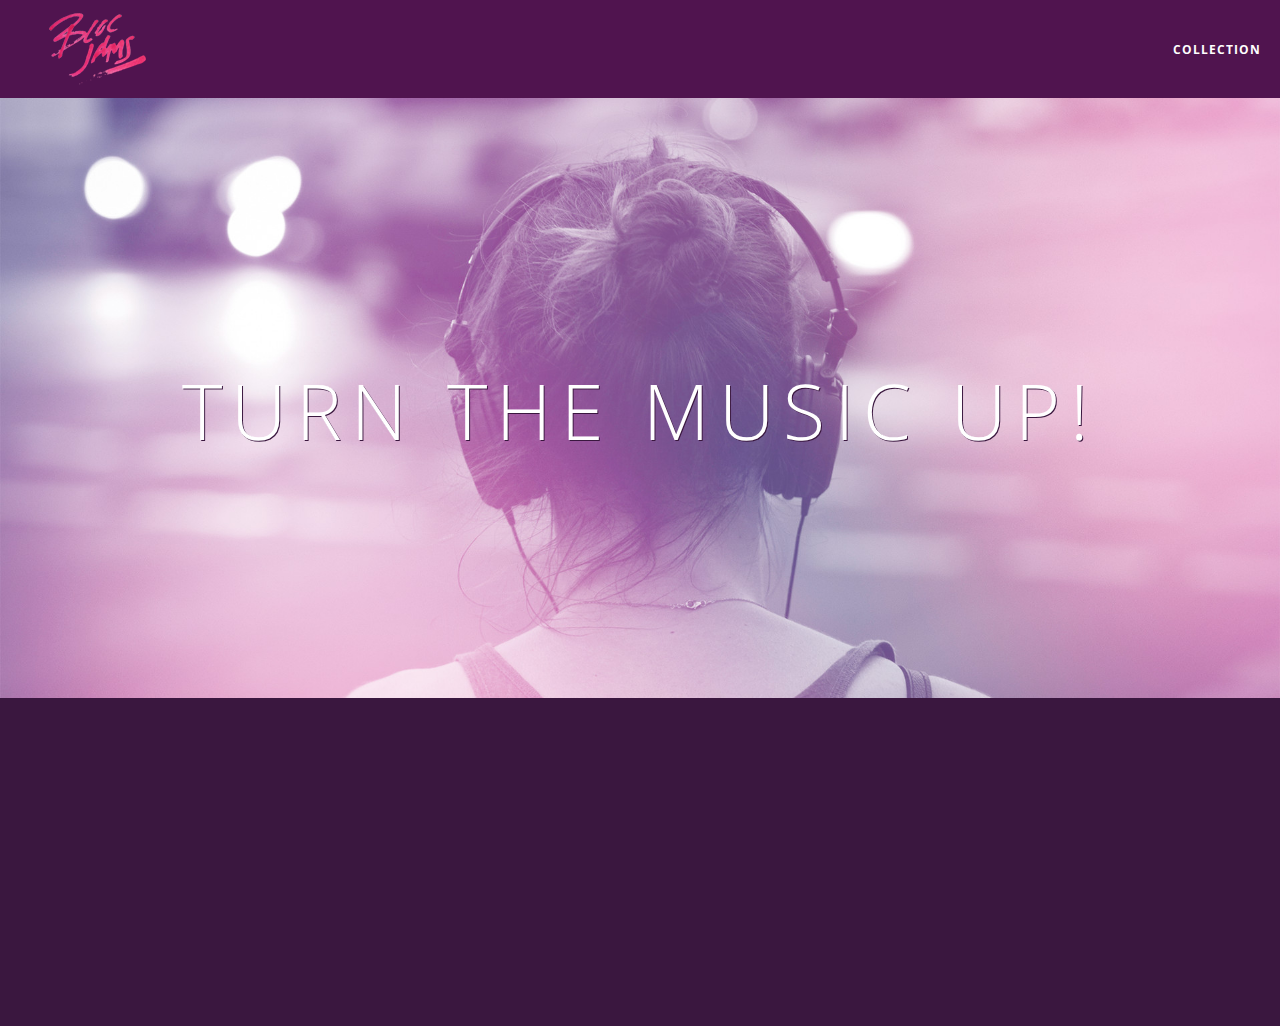
<file: index.html>
<!DOCTYPE html>
<html>
    <head>
        <title>Bloc Jams</title>
        <link rel="stylesheet" type="text/css" href="http://fonts.googleapis.com/css?family=Open+Sans:400,800,600,700,300">
        <link rel="stylesheet" type="text/css" href="http://code.ionicframework.com/ionicons/2.0.1/css/ionicons.min.css">
        <link rel="stylesheet" type="text/css" href="styles/normalize.css">
        <link rel="stylesheet" type="text/css" href="styles/main.css">
        <link rel="stylesheet" type="text/css" href="styles/landing.css">
    </head>

    <body>
        <body class="landing">
        <nav> <!--navigation bar-->
        <nav class="navbar"> <!-- nav bar -->
            <a href="index.html" class="logo">
                <img src="assets/images/bloc_jams_logo.png" alt="bloc jams logo">
            </a>
            <div class="links-container">
                <a href = "collection.html" class="navbar-link">collection</a>
            </div>
        </nav>
        <section class="hero-content"> <!--hero content-->
            <h1 class="hero-title">Turn the music up!</h1>
        </section>
        
        <section> <!--selling points-->
            <div>
                 
            <section class="selling-points container clearfix"> <!-- selling points -->
            <div class="point column third">
                 <span class="ion-music-note"></span>
                 <h5 class="point-title">Choose your music</h5>
                 <p class="point-description">The world is full of music; why should you have to listen to music that someone else chose?</p>
            </div>
           
             <div class="point column third">
                 <span class="ion-radio-waves"></span>
                 <h5 class="point-title">Unlimited, streaming, ad-free</h5>
                 <p class="point-description">No arbitrary limits. No distractions.</p>
            </div>
            
             <div class="point column third">
                 <span class="ion-iphone"></span>
                 <h5 class="point-title">Mobile enabled</h5>
                 <p class="point-description">Listen to your music on the go. This streaming service is available on all mobile platforms.</p>
            </div>
        
        </section>
        
        <script src="https://code.jquery.com/jquery-2.1.3.min.js"></script>
        <script src="scripts/utilities.js"></script>
        <script src="scripts/landing.js"></script>
       
    
    
                
    </body>

</html>
</file>
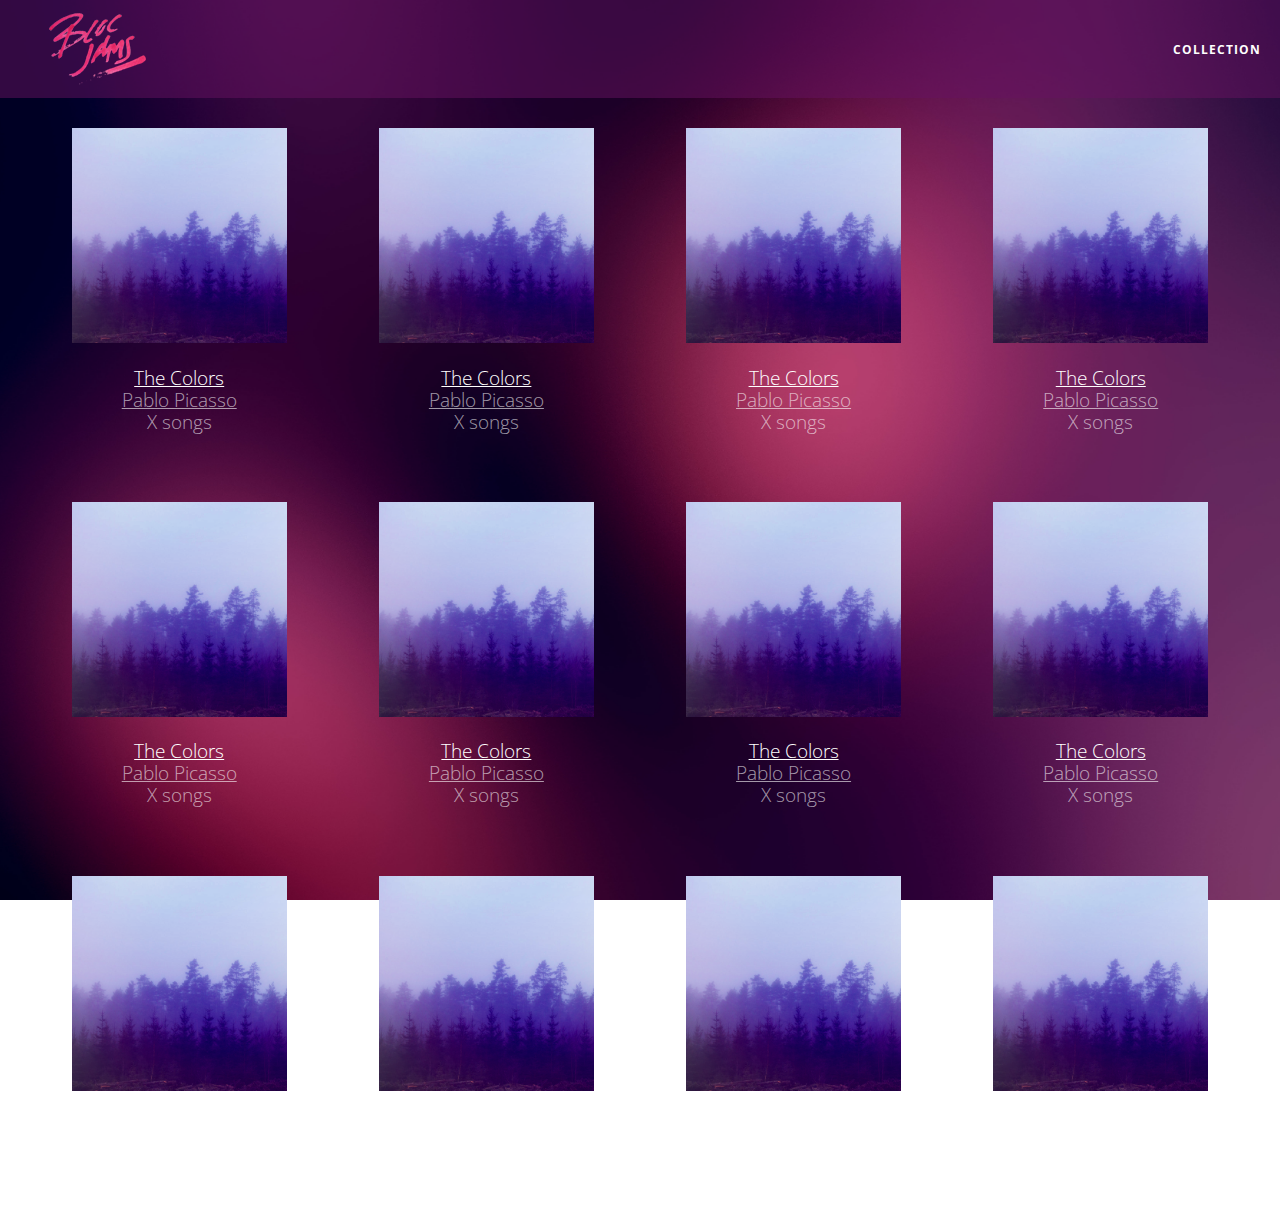
<file: collection.html>
<!DOCTYPE html>
<html>
    <head>
        <title>Bloc Jams</title>
        <meta name="viewport" content="width=device-width, initial-scale=1">
        <link rel="stylesheet" type="text/css" href="http://fonts.googleapis.com/css?family=Open+Sans:400,800,600,700,300">
         <link rel="stylesheet" type="text/css" href="http://code.ionicframework.com/ionicons/2.0.1/css/ionicons.min.css">
         <link rel="stylesheet" type="text/css" href="styles/normalize.css">
         <link rel="stylesheet" type="text/css" href="styles/main.css">
         <link rel="stylesheet" type="text/css" href="styles/collections.css">
    </head>
    
    <body class="collection">
         <nav class="navbar"> <!-- nav bar -->
             <a href="index.html" class="logo">
                 <img src="assets/images/bloc_jams_logo.png" alt="bloc jams logo">
             </a>
             <div class="links-container">
                 <a href="collection.html" class="navbar-link">collection</a>
             </div>
         </nav>   
     
        <section class="album-covers container clearfix">
            
        </section>
        <script src="https://code.jquery.com/jquery-2.1.3.min.js"></script>
        <script src="scripts/collection.js"></script>
        
     </body>
    
    
</html>
</file>
<file: styles/main.css>
*, *::before, *::after {
    -moz-box-sizing: border-box;
    -webkit-box-sizing: border-box;
    box-sizing: border-box;
}

html {
     height: 100%; /* makes sure our HTML takes up 100% of the browser window */
     font-size: 100%;
 }
 
 body {
     font-family: 'Open Sans'; /* sets our font to the "Open Sans" typeface */
     color: white;             /* sets the text color to white */
     min-height: 100%;         /* says the height of the body must be, at minimum, 100% of the window */
 }

.navbar {
    position: relative;
    padding: 0.5rem;
    background-color: rgba(101,18,95,0.5);
    z-index: 1;
}

.navbar .logo {
    position: relative; 
    left: 2rem;
    cursor: pointer;
}

 .navbar .links-container {
     display: table;
     position: absolute;
     top: 0;
     right: 0;
     height: 100px;
     color: white;
     /* #3 */
     text-decoration: none;
 }

.navbar .links-container:active {
    background-color: white;
}
 
 .links-container .navbar-link {
     display: table-cell;
     position: relative;
     height: 100%;
     padding-left: 1rem;
     padding-right: 1rem;
     /* #4 */
     vertical-align: middle;
     color: white;
     font-size: 0.625rem;
     letter-spacing: 0.05rem;
     font-weight: 700;
     text-transform: uppercase;
     /* #3 */
     text-decoration: none;
     cursor: pointer;
 }
 
   /* #5 */
 .links-container .navbar-link:hover {
     color: rgb(233,50,117);
 }

.container {
    margin: 0 auto;
    max-width: 64rem;
}

.container.narrow {
     max-width: 56rem;
 }


/* Medium and small screens (640px) */
@media (min-width: 640px) {
    /* style information will go here */
    html {font-size: 112%}
}

.column {
    float: left;
    padding-left: 1rem;
    padding-right: 1rem;
}

.column.full {width: 100%}
.column.two-thirds {width: 66.7%}
.column.half {width: 50%}
.column.third {width: 33.3%}
.column.fourth {width: 25%}
.column.flow-opposite {float: right;}


/* large screens (1024px) */
@media (min-width: 1024px) {
    /* style information will go here */
    html{font-size: 120%}
}

.clearfix::before,

.clearfix::after {
    content: " ";
    display: table;
}

.clearfix::after {
    clear:both;
}
</file>
<file: styles/landing.css>
body.landing {
     background-color: rgb(58,23,63); /* sets the background color to an RGB value (see below) */
 }

.hero-content {
    position.relative;
    min-height: 600px;
    background-image: url(../assets/images/bloc_jams_bg.jpg);
    background-repeat: no-repeat;
    background-position: center center;
    background-size: cover;
}

.hero-content .hero-title {
     position: absolute;             /* positioning will be explained in a resource */
     top: 40%;                       /* positioning will be explained in a resource */
     -webkit-transform: translateY(-50%);
     -moz-transform: translateY(-50%);
     -ms-transform: translateY(-50%);
     transform: translateY(-50%);
     width: 100%;                    /* makes sure the title inhabits the full width of its container */
     text-align: center;             /* aligns text in the horizontal center of the element */
     font-size: 4rem;                /* specifies the size of the font in root em units */
     font-weight: 300;               /* makes the font thinner or lighter weight */
     text-transform: uppercase;      /* transforms the text to be all uppercase lettering */
     letter-spacing: 0.5rem;         /* puts 0.5 root ems worth of space between each letter */
     text-shadow: 1px 1px 0px rgb(58,23,63); /* creates a shadow underneath the text for readability over the image */
 }

.selling-points {
     position: relative;
 }
 
 .point {
     position: relative;
     padding: 2rem;
     text-align: center;
     opacity: 0;
     -webkit-transform: scaleX(0.9) translateY(3rem);
     -moz-transform: scaleX(0.9) translateY(3rem);
     transform: scaleX(0.9) translateY(3rem);
     -webkit-transition: all 0.25s ease-in-out;
     -moz-transition: all 0.25s ease-in-out;
     transition: all 0.25s ease-in-out;
     -webkit-transition-delay: 0.2s;
     -moz-transition-delay: 0.2s;
     transition-delay: 0.2s;
 }
 
 .point .point-title {
     font-size: 1.25rem;
 }
 
 .ion-music-note,
 .ion-radio-waves,
 .ion-iphone {
     color: rgb(233,50,117);
     font-size: 5rem;
 }
</file>
<file: styles/collections.css>
body.collection {
     background-image: url(../assets/images/blurred_backgrounds/blur_bg_2.jpg);
     background-repeat: no-repeat;
     background-attachment: fixed;
     background-position: center center;
     background-size: cover;
 }
 
 .album-covers {
     position: relative;
 }
 
 .collection-album-container {
     position: relative;
     margin-top: 30px;
     margin-bottom: 20px;
     text-align: center;
 }
 
 .collection-album-container .caption {
     margin-top: 10px;
 }
 
 .collection-album-container .caption p {
     font-size: 1rem;
     font-weight: 300;
     color: rgba(255, 255, 255, 0.6);
 }
 
 .collection-album-container .caption p a {
     color: rgba(255, 255, 255, 0.6);
 }
 
 .collection-album-container .caption p a.album-name {
     color: white;
 }
 
 .collection-album-container img {
     width: 80%;
 }
</file>
